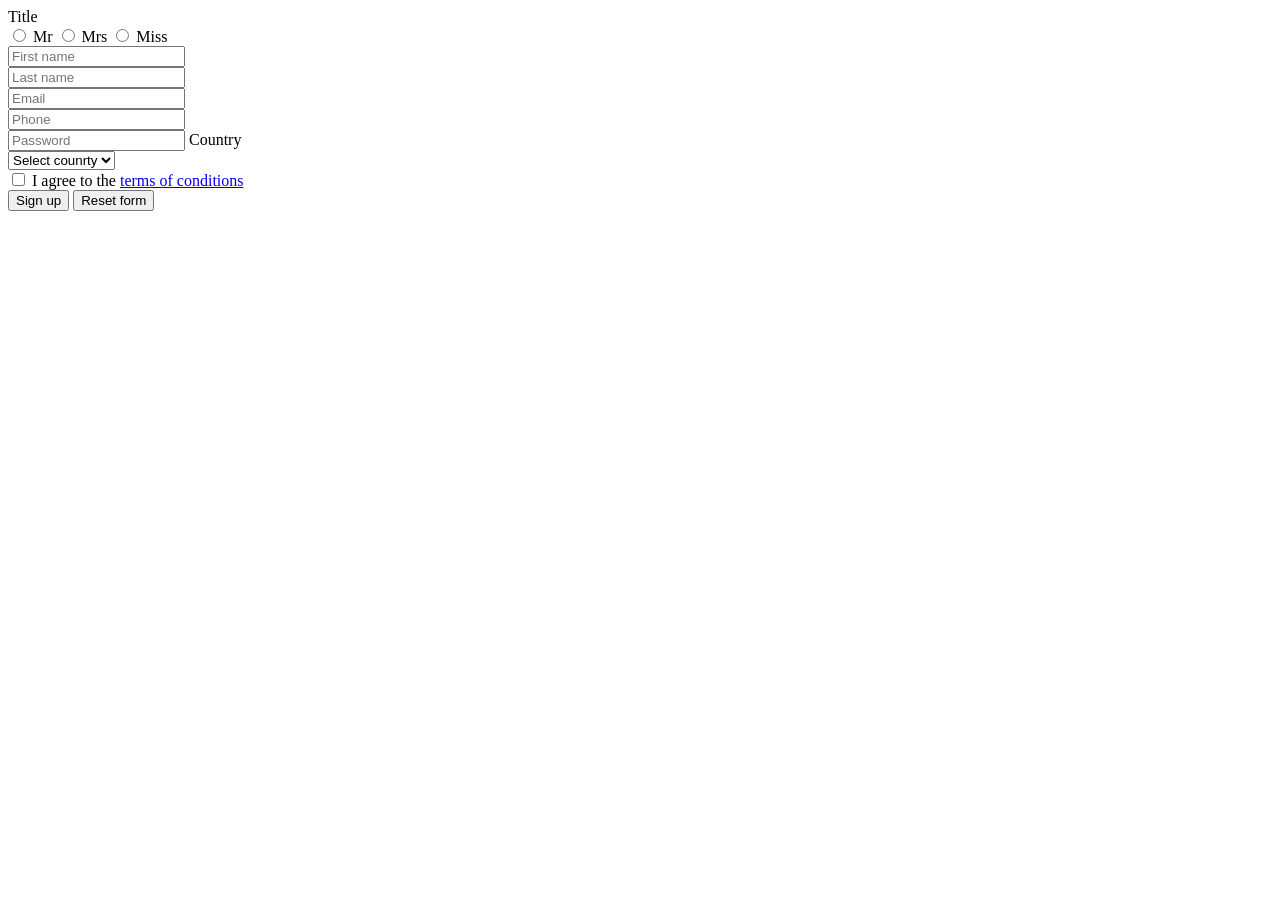
<file: 04-HTML_užduotis_1/index.html>
<!doctype html>
<html lang="en">
  <head>
    <meta charset="UTF-8" />
    <meta name="viewport" content="width=device-width, initial-scale=1.0" />
    <title>04-Html. Uždoutis 1</title>
    <style>
      form {
        width: 250px;
      }
    </style>
  </head>
  <body>
    <form>
      <label>Title</label>
      <div class="title-group">
        <input type="radio" name="title" id="mr" value="Mr" />
        <label form="mr">Mr</label>

        <input type="radio" name="title" id="mrs" value="Mrs" />
        <label form="mrs">Mrs</label>

        <input type="radio" name="title" id="miss" value="Miss" />
        <label form="miss">Miss</label>
      </div>

      <input type="text" name="firstname" placeholder="First name" />
      <input type="text" name="lastname" placeholder="Last name" />
      <input type="email" name="email" placeholder="Email" />
      <input type="phone" name="phone" placeholder="Phone" />
      <input type="password" name="password" placeholder="Password" />

      <label for="country">Country</label>
      <select id="country" name="country" required>
        <option value="">Select counrty</option>
        <option value="LT">Lithuania</option>
        <option value="LV">Latvia</option>
        <option value="EE">Estonia</option>
        <option value="Pl">Poland</option>
      </select>

      <div class="checkbox-group">
        <input type="checkbox" id="terms" name="terms" required />
        <label for="terms"
          >I agree to the
          <a href="terms.html" target="_blank">terms of conditions</a></label
        >
      </div>

      <div class="buuton-group">
        <button type="submit">Sign up</button>
        <button type="reset">Reset form</button>
      </div>
    </form>
  </body>
</html>
</file>
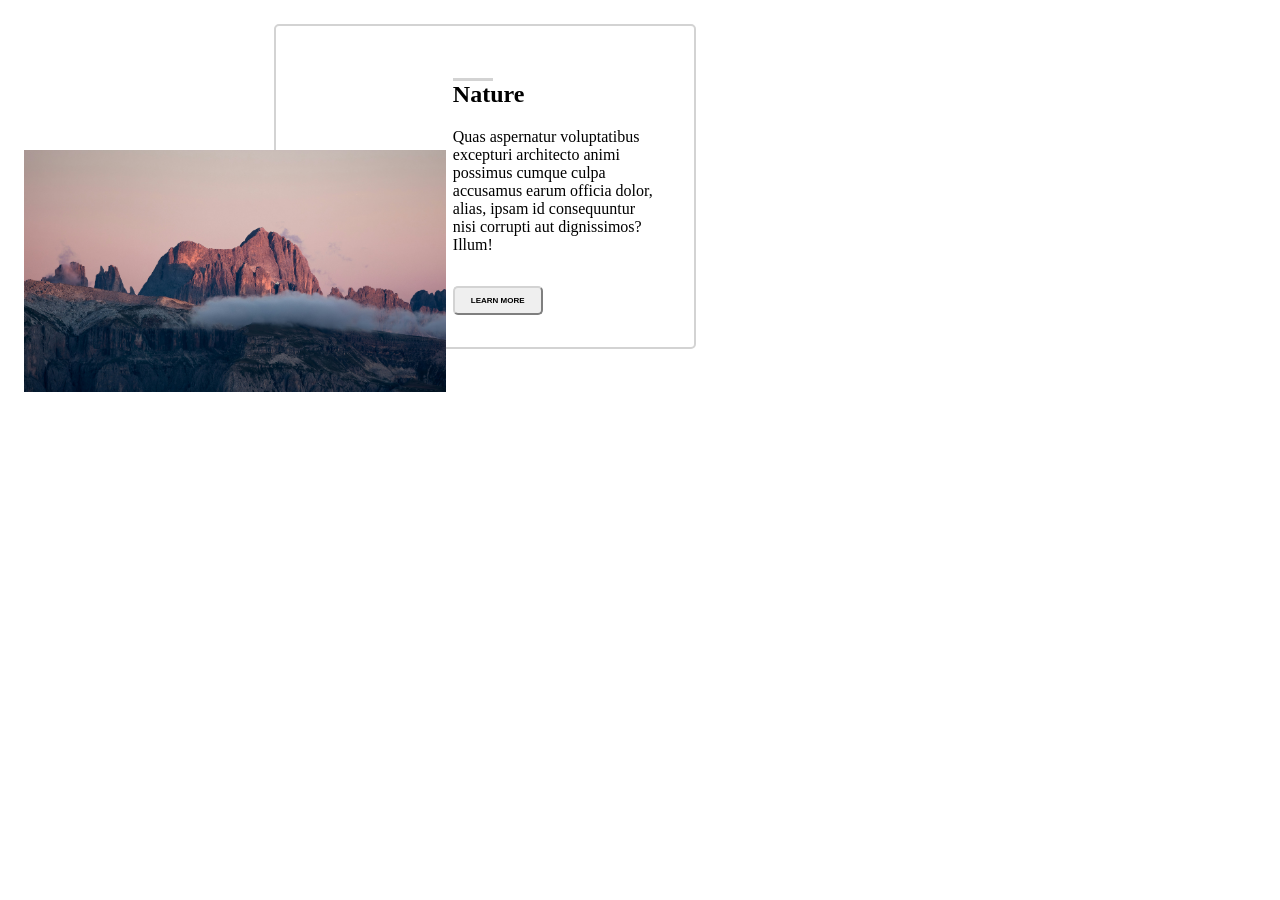
<file: css_parktika_5/index.html>
<!doctype html>
<html lang="en">
  <head>
    <meta charset="UTF-8" />
    <meta name="viewport" content="width=device-width, initial-scale=1.0" />
    <title>Praktinis darbas Nr. 5 (CSS - 6 tema)</title>
    <link rel="stylesheet" href="css/style.css" />
  </head>
  <body>
    <div class="container">
      <img src="img/nature.jpg" alt="nature" />
      <div class="description">
        <section class="about-nature">
          <h1>Nature</h1>
          <p>
            Quas aspernatur voluptatibus excepturi architecto animi possimus
            cumque culpa accusamus earum officia dolor, alias, ipsam id
            consequuntur nisi corrupti aut dignissimos? Illum!
          </p>
          <button class="btn">LEARN MORE</button>
        </section>
      </div>
    </div>
  </body>
</html>
</file>
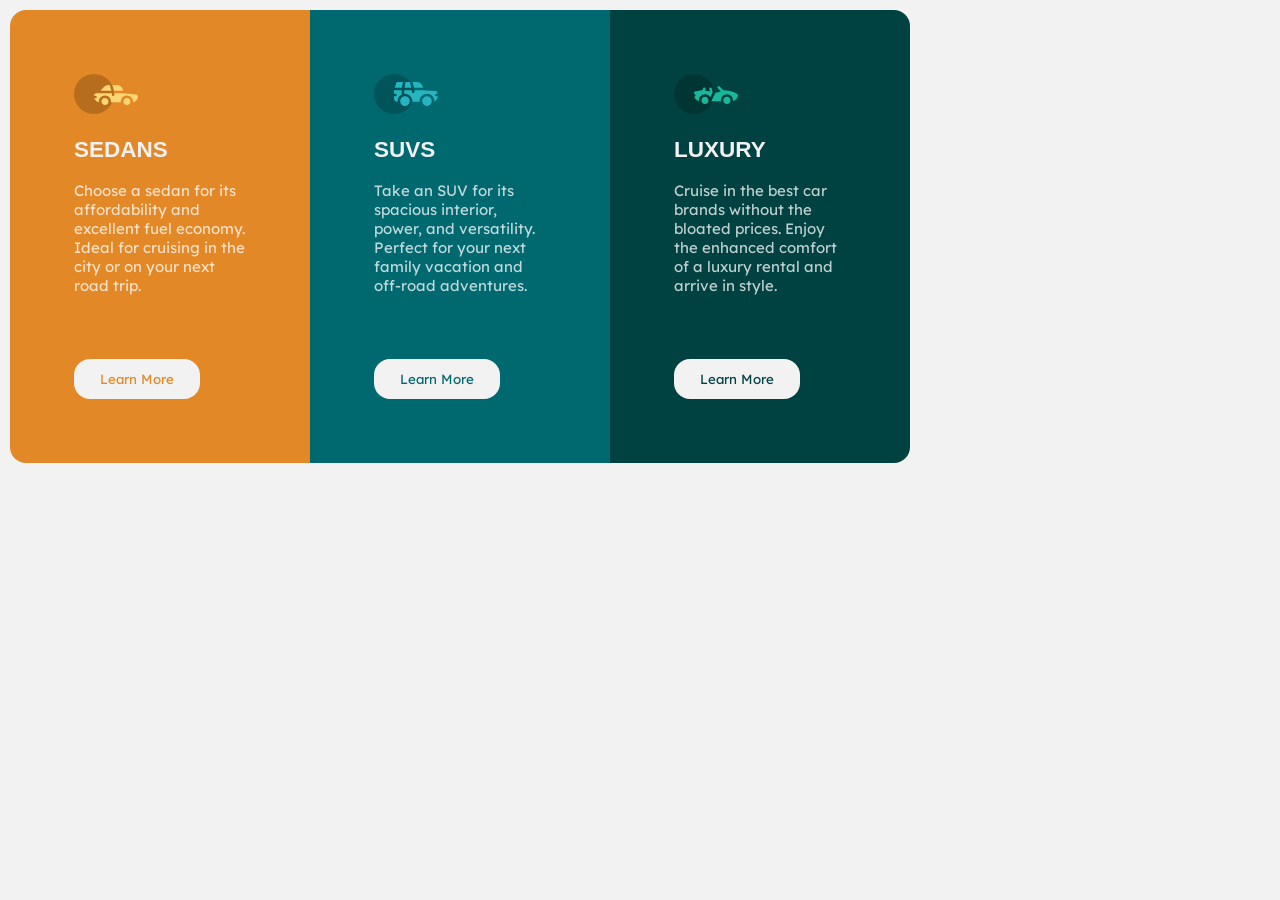
<file: css_praktika_2_(6-tema)/index.html>
<!doctype html>
<html lang="en">
  <head>
    <meta charset="UTF-8" />
    <meta name="viewport" content="width=device-width, initial-scale=1.0" />
    <!-- displays site properly based on user's device -->
    <link
      rel="icon"
      type="image/png"
      sizes="32x32"
      href="./img/favicon-32x32.png"
    />
    <title>3-column preview card component</title>
    <link rel="preconnect" href="https://fonts.googleapis.com" />
    <link rel="preconnect" href="https://fonts.gstatic.com" crossorigin />
    <link
      href="https://fonts.googleapis.com/css2?family=Lexend+Deca:wght@100..900&display=swap"
      rel="stylesheet"
    />
    <link rel="preconnect" href="https://fonts.googleapis.com" />
    <link rel="preconnect" href="https://fonts.gstatic.com" crossorigin />
    <link
      href="https://fonts.googleapis.com/css2?family=Big+Shoulders:opsz,wght@10..72,100..900&family=Lexend+Deca:wght@100..900&display=swap"
      rel="stylesheet"
    />
    <link rel="stylesheet" href="css/style.css" />
  </head>
  <body>
    <div class="container">
      <section class="cards">
        <div class="sedans-card">
          <img src="img/icon-sedans.svg" alt="sedans" />
          <div class="description">
            <h1>Sedans</h1>
            <p>
              Choose a sedan for its affordability and excellent fuel economy.
              Ideal for cruising in the city or on your next road trip.
            </p>
          </div>
          <button class="btn sedans-btn">Learn More</button>
        </div>
      </section>
      <section class="cards">
        <div class="suvs-card">
          <img src="img/icon-suvs.svg" alt="suvs" />
          <div class="description">
            <h1>SUVs</h1>
            <p>
              Take an SUV for its spacious interior, power, and versatility.
              Perfect for your next family vacation and off-road adventures.
            </p>
          </div>
          <button class="btn suvs-btn">Learn More</button>
        </div>
      </section>
      <section class="cards">
        <div class="luxury-card">
          <img src="img/icon-luxury.svg" alt="luxury" />
          <div class="description">
            <h1>Luxury</h1>
            <p>
              Cruise in the best car brands without the bloated prices. Enjoy
              the enhanced comfort of a luxury rental and arrive in style.
            </p>
          </div>
          <button class="btn luxury-btn">Learn More</button>
        </div>
      </section>
    </div>
  </body>
</html>
</file>
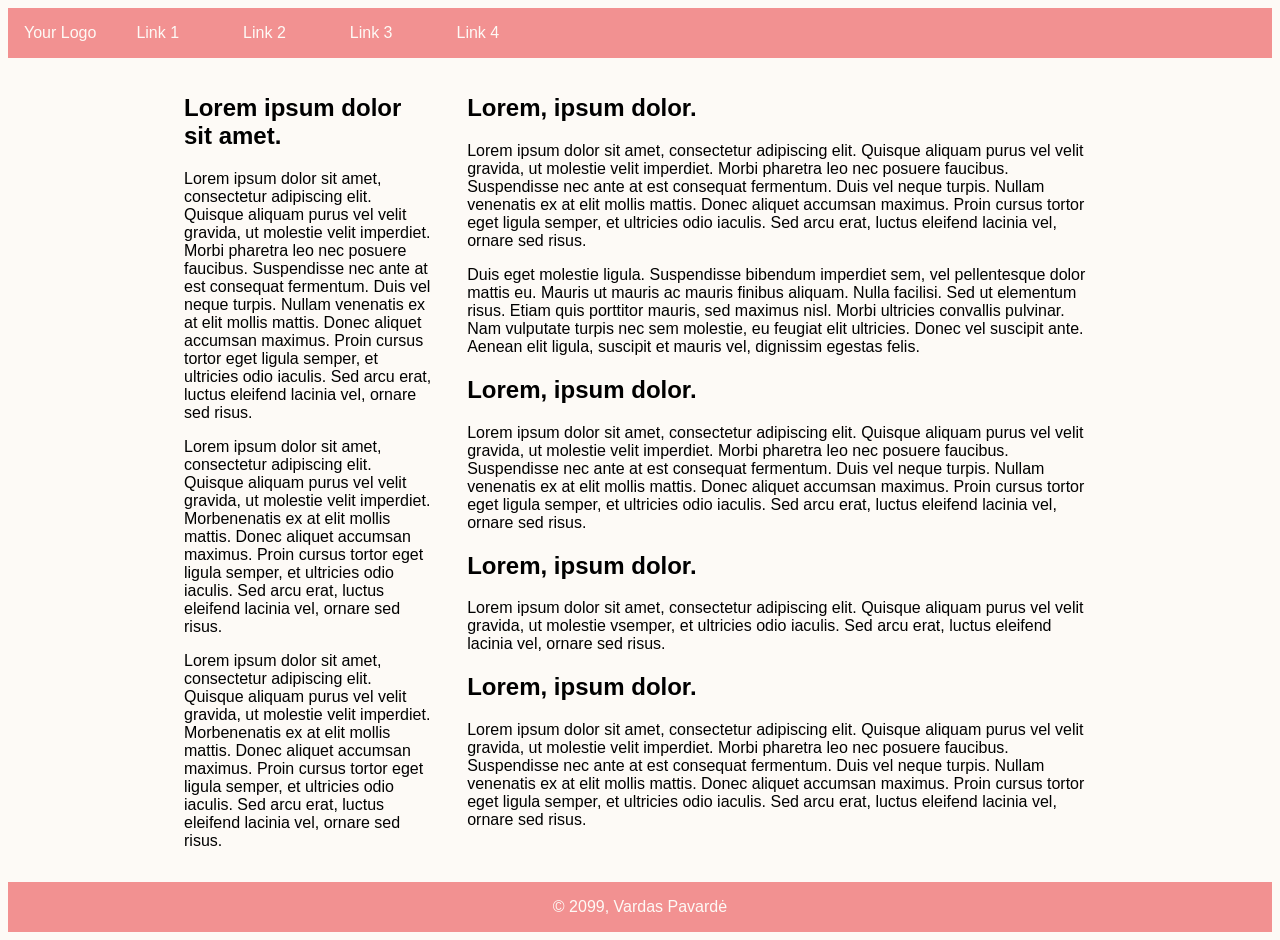
<file: Prakrinis_darbas_nr2_ (css-9tema)/index.html>
<!doctype html>
<html lang="fr">
  <head>
    <meta charset="utf-8" />
    <meta name="viewport" content="width=device-width, initial-scale=1" />
    <title>CSS Media Queries</title>
    <link rel="stylesheet" href="css/style.css" />
  </head>

  <body>
    <nav class="navigation">
      <div class="nav-logo">Your Logo</div>
      <ul class="nav-menu">
        <li><a href="">Link 1</a></li>
        <li><a href="">Link 2</a></li>
        <li><a href="">Link 3</a></li>
        <li><a href="">Link 4</a></li>
      </ul>
    </nav>
    <main class="site-container">
      <section class="section-left">
        <h2>Lorem ipsum dolor sit amet.</h2>
        <p>
          Lorem ipsum dolor sit amet, consectetur adipiscing elit. Quisque
          aliquam purus vel velit gravida, ut molestie velit imperdiet. Morbi
          pharetra leo nec posuere faucibus. Suspendisse nec ante at est
          consequat fermentum. Duis vel neque turpis. Nullam venenatis ex at
          elit mollis mattis. Donec aliquet accumsan maximus. Proin cursus
          tortor eget ligula semper, et ultricies odio iaculis. Sed arcu erat,
          luctus eleifend lacinia vel, ornare sed risus.
        </p>
        <p>
          Lorem ipsum dolor sit amet, consectetur adipiscing elit. Quisque
          aliquam purus vel velit gravida, ut molestie velit imperdiet.
          Morbenenatis ex at elit mollis mattis. Donec aliquet accumsan maximus.
          Proin cursus tortor eget ligula semper, et ultricies odio iaculis. Sed
          arcu erat, luctus eleifend lacinia vel, ornare sed risus.
        </p>
        <p>
          Lorem ipsum dolor sit amet, consectetur adipiscing elit. Quisque
          aliquam purus vel velit gravida, ut molestie velit imperdiet.
          Morbenenatis ex at elit mollis mattis. Donec aliquet accumsan maximus.
          Proin cursus tortor eget ligula semper, et ultricies odio iaculis. Sed
          arcu erat, luctus eleifend lacinia vel, ornare sed risus.
        </p>
      </section>
      <section class="section-right">
        <h2>Lorem, ipsum dolor.</h2>
        <p>
          Lorem ipsum dolor sit amet, consectetur adipiscing elit. Quisque
          aliquam purus vel velit gravida, ut molestie velit imperdiet. Morbi
          pharetra leo nec posuere faucibus. Suspendisse nec ante at est
          consequat fermentum. Duis vel neque turpis. Nullam venenatis ex at
          elit mollis mattis. Donec aliquet accumsan maximus. Proin cursus
          tortor eget ligula semper, et ultricies odio iaculis. Sed arcu erat,
          luctus eleifend lacinia vel, ornare sed risus.
        </p>
        <p>
          Duis eget molestie ligula. Suspendisse bibendum imperdiet sem, vel
          pellentesque dolor mattis eu. Mauris ut mauris ac mauris finibus
          aliquam. Nulla facilisi. Sed ut elementum risus. Etiam quis porttitor
          mauris, sed maximus nisl. Morbi ultricies convallis pulvinar. Nam
          vulputate turpis nec sem molestie, eu feugiat elit ultricies. Donec
          vel suscipit ante. Aenean elit ligula, suscipit et mauris vel,
          dignissim egestas felis.
        </p>
        <h2>Lorem, ipsum dolor.</h2>
        <p>
          Lorem ipsum dolor sit amet, consectetur adipiscing elit. Quisque
          aliquam purus vel velit gravida, ut molestie velit imperdiet. Morbi
          pharetra leo nec posuere faucibus. Suspendisse nec ante at est
          consequat fermentum. Duis vel neque turpis. Nullam venenatis ex at
          elit mollis mattis. Donec aliquet accumsan maximus. Proin cursus
          tortor eget ligula semper, et ultricies odio iaculis. Sed arcu erat,
          luctus eleifend lacinia vel, ornare sed risus.
        </p>
        <h2>Lorem, ipsum dolor.</h2>
        <p>
          Lorem ipsum dolor sit amet, consectetur adipiscing elit. Quisque
          aliquam purus vel velit gravida, ut molestie vsemper, et ultricies
          odio iaculis. Sed arcu erat, luctus eleifend lacinia vel, ornare sed
          risus.
        </p>
        <h2>Lorem, ipsum dolor.</h2>
        <p>
          Lorem ipsum dolor sit amet, consectetur adipiscing elit. Quisque
          aliquam purus vel velit gravida, ut molestie velit imperdiet. Morbi
          pharetra leo nec posuere faucibus. Suspendisse nec ante at est
          consequat fermentum. Duis vel neque turpis. Nullam venenatis ex at
          elit mollis mattis. Donec aliquet accumsan maximus. Proin cursus
          tortor eget ligula semper, et ultricies odio iaculis. Sed arcu erat,
          luctus eleifend lacinia vel, ornare sed risus.
        </p>
      </section>
    </main>
    <footer>&copy; 2099, Vardas Pavardė</footer>
  </body>
</html>
</file>
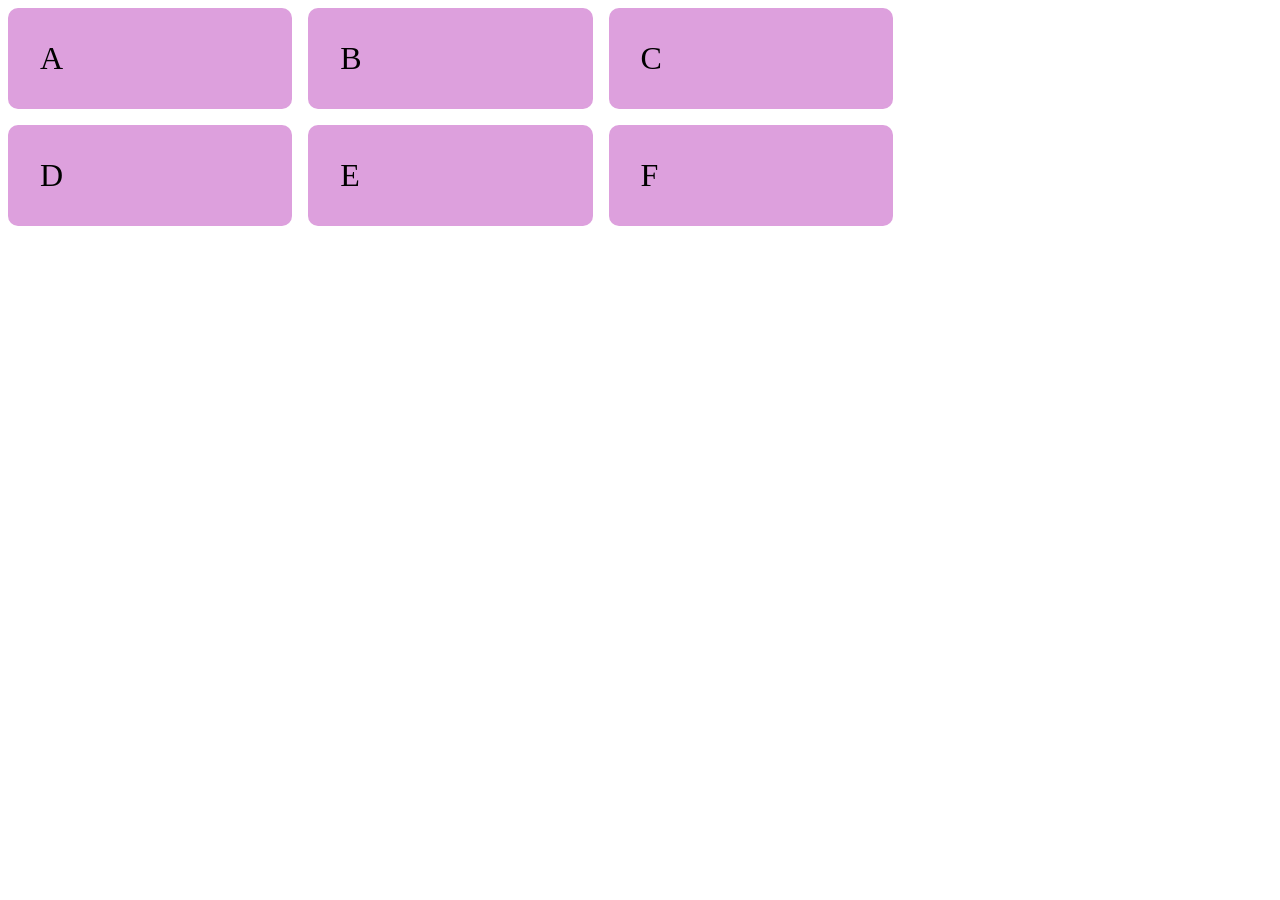
<file: CSS - GRID (8 -tema)/Praktinis_darbas_1_(css-8-tema)/index.html>
<!doctype html>
<html lang="en">
  <head>
    <meta charset="UTF-8" />
    <meta name="viewport" content="width=device-width, initial-scale=1.0" />
    <title>Prakrinis darbas nr. 1</title>
    <link rel="stylesheet" href="css/style.css" />
  </head>
  <body>
    <div class="container">
      <div class="card">A</div>
      <div class="card">B</div>
      <div class="card">C</div>
      <div class="card">D</div>
      <div class="card">E</div>
      <div class="card">F</div>
    </div>
  </body>
</html>
</file>
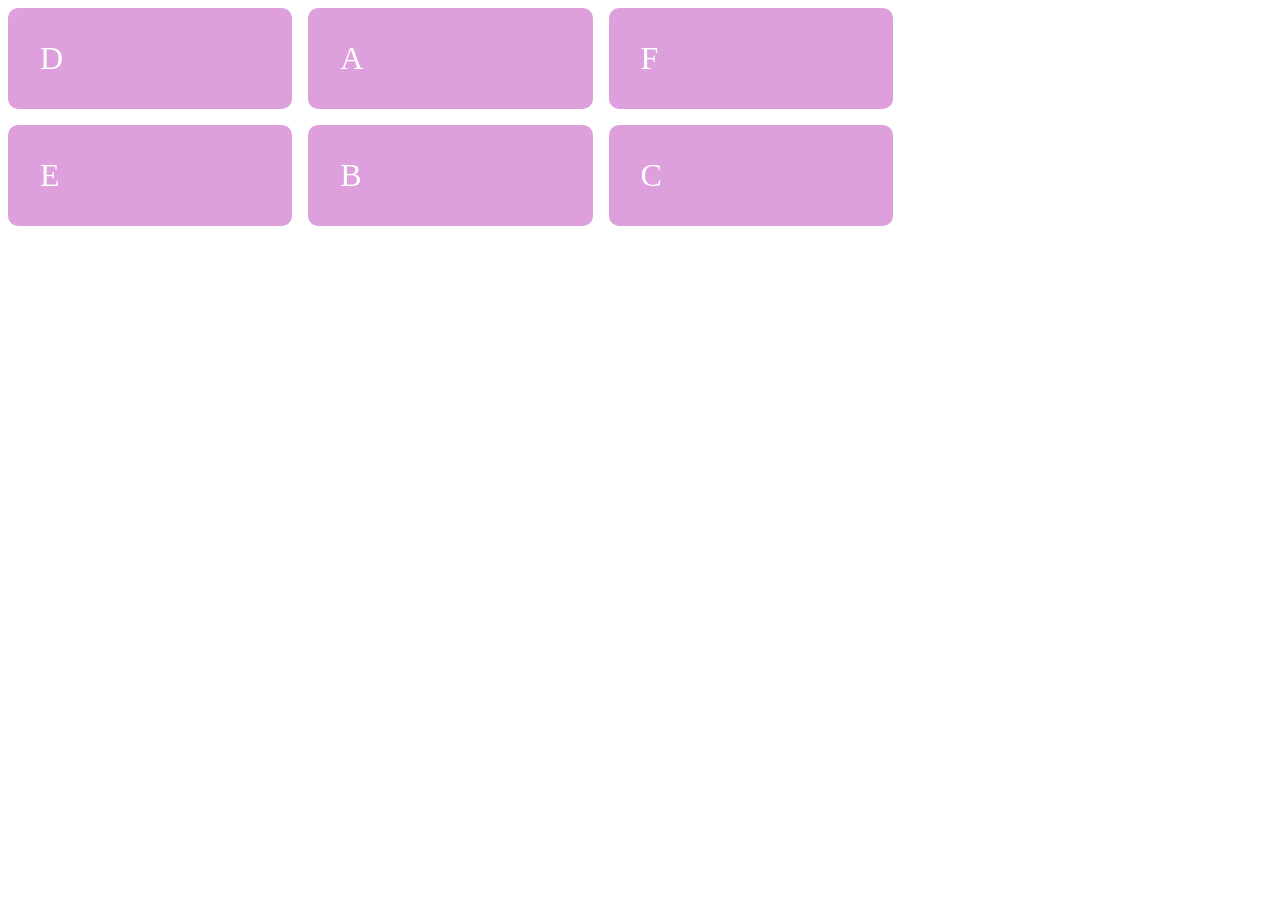
<file: CSS - GRID (8 -tema)/Praktinis_darbas_2_(css-8-tema)/index.html>
<!doctype html>
<html lang="en">
  <head>
    <meta charset="UTF-8" />
    <meta name="viewport" content="width=device-width, initial-scale=1.0" />
    <title>Praktinis darbas nr. 2</title>
    <link rel="stylesheet" href="css/style.css" />
  </head>
  <body>
    <div class="container">
      <div class="card a">A</div>
      <div class="card b">B</div>
      <div class="card c">C</div>
      <div class="card d">D</div>
      <div class="card e">E</div>
      <div class="card f">F</div>
    </div>
  </body>
</html>
</file>
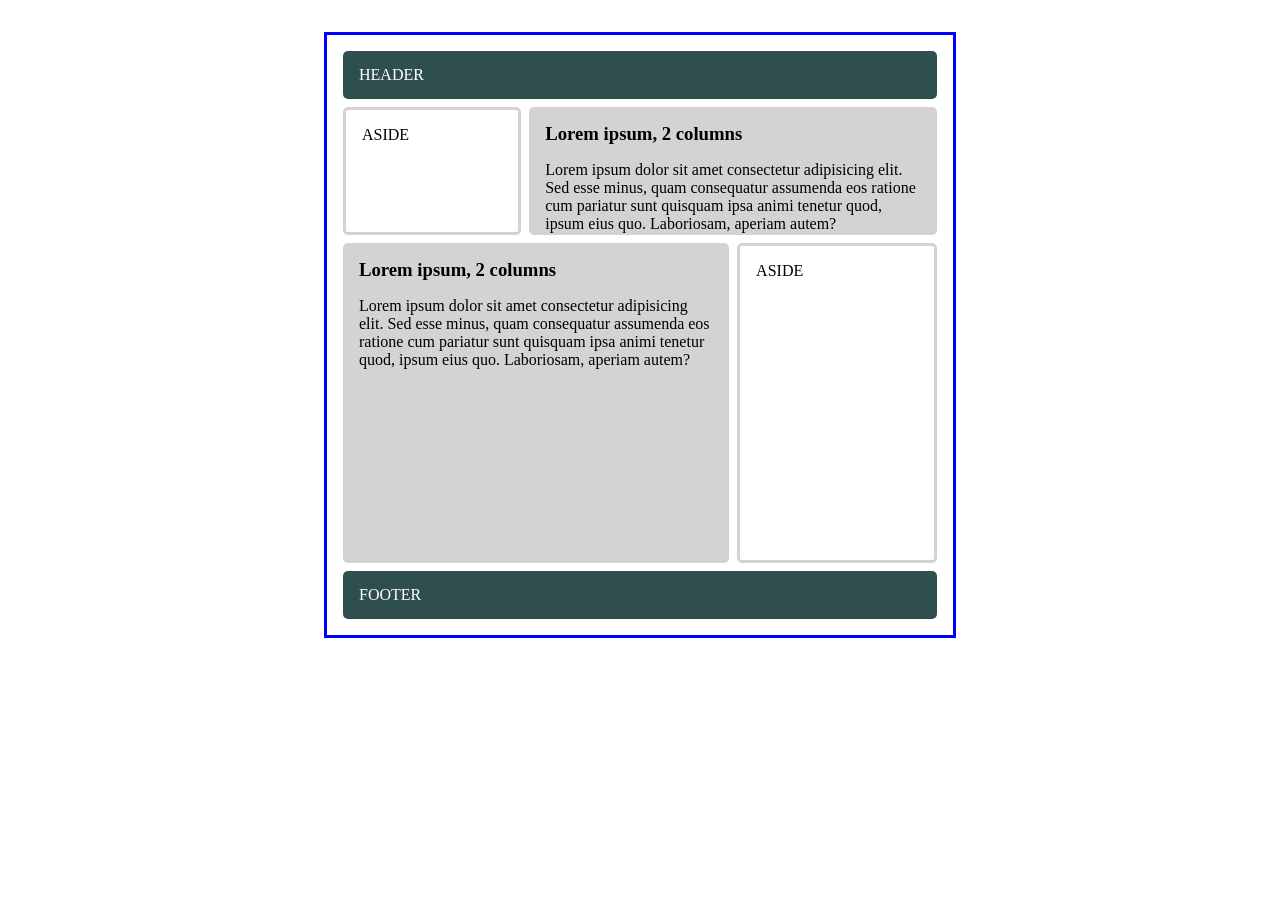
<file: CSS - GRID (8 -tema)/Praktinis_darbas_4_(css-8-tema)/index.html>
<!doctype html>
<html lang="en">
  <head>
    <meta charset="UTF-8" />
    <meta name="viewport" content="width=device-width, initial-scale=1.0" />
    <title>Praktinis darbas nr. 4</title>
    <link rel="stylesheet" href="css/style.css" />
  </head>
  <body>
    <div class="container">
      <div class="header-area">Header</div>
      <div class="aside1-area">ASIDE</div>
      <div class="content1-area">
        <h3>Lorem ipsum, 2 columns</h3>
        <p>
          Lorem ipsum dolor sit amet consectetur adipisicing elit. Sed esse
          minus, quam consequatur assumenda eos ratione cum pariatur sunt
          quisquam ipsa animi tenetur quod, ipsum eius quo. Laboriosam, aperiam
          autem?
        </p>
      </div>
      <div class="content2-area">
        <h3>Lorem ipsum, 2 columns</h3>
        <p>
          Lorem ipsum dolor sit amet consectetur adipisicing elit. Sed esse
          minus, quam consequatur assumenda eos ratione cum pariatur sunt
          quisquam ipsa animi tenetur quod, ipsum eius quo. Laboriosam, aperiam
          autem?
        </p>
      </div>
      <div class="aside2-area">ASIDE</div>
      <div class="footer-area">Footer</div>
    </div>
  </body>
</html>
</file>
<file: css_parktika_5/css/style.css>
.container {
  width: 44rem;
  height: 25em;
  position: relative;
}

img {
  width: 60%;
  height: auto;
  position: absolute;
  bottom: 1rem;
  left: 1rem;
  z-index: 2;
}

.description {
  width: 60%;
  position: absolute;
  top: 1rem;
  right: 1rem;
  z-index: 1;
  background-color: white;
  box-sizing: border-box;
  border: 2px solid lightgray;
  border-radius: 5px;
}

.about-nature {
  width: 50%;
  margin-left: auto;
  padding: 2rem;
}

.about-nature h1::before {
  content: "";
  display: block;
  width: 40px;
  height: 3px;
  background-color: lightgrey;
}

p {
  margin-bottom: 2rem;
}

.btn {
  border-radius: 5px;
  border-color: lightgray;
  font-size: 0.5rem;
  font-weight: bold;
  padding: 0.5rem 1rem;
}
</file>
<file: css_praktika_2_(6-tema)/css/style.css>
body {
  font-family: "Lexend Deca", sans-serif;
  font-size: 15px;
  margin: 0;
  padding: 0;
  background-color: hsl(0, 0%, 95%);
}

.container {
  width: 900px;
  font-size: 0;
  margin: 10px;
  border-radius: 1rem;
  overflow: hidden;
}

.cards {
  width: 300px;
  display: inline-block;
  vertical-align: top;
  font-size: 15px;
}

.sedans-card,
.suvs-card,
.luxury-card {
  padding: 4rem;
}

.sedans-card {
  background-color: hsl(31, 77%, 52%);
}

.suvs-card {
  background-color: hsl(184, 100%, 22%);
}

.luxury-card {
  background-color: hsl(179, 100%, 13%);
}

.description h1 {
  font-family: "Big Shoulders Display", sans-serif;
  font-weight: 700;
  color: hsl(0, 0%, 95%);
  text-transform: uppercase;
}

.description p {
  font-family: "Lexend deca", sans-serif;
  font-weight: 400;
  color: hsla(0, 0%, 100%, 0.75);
  margin-bottom: 4rem;
}

.btn {
  font-family: "Lexend Deca", sans-serif;
  font-weight: 400;
  padding: 0.6rem 1.5rem;
  border-radius: 1rem;
  border: 2px solid transparent;
  cursor: pointer;
}

.sedans-btn,
.suvs-btn,
.luxury-btn {
  background-color: hsl(0, 0%, 95%);
}

.sedans-btn {
  color: hsl(31, 77%, 52%);
}

.suvs-btn {
  color: hsl(184, 100%, 22%);
}

.luxury-btn {
  color: hsl(179, 100%, 13%);
}

.sedans-btn:hover,
.suvs-btn:hover,
.luxury-btn:hover {
  background-color: transparent;
  color: hsl(0, 0%, 100%);
  border: 2px solid hsl(0, 0%, 95%);
}
</file>
<file: Prakrinis_darbas_nr2_ (css-9tema)/css/style.css>
:root {
  --lightgrey: #fdfaf6;
  --pink: #f29191;
}

* {
  box-sizing: border-box;
}

body {
  background-color: var(--lightgrey);
  font-family: Verdana, Geneva, Tahoma, sans-serif;
}

/* Moble-first*/

/* Mobile: visas turinys stulpeliu */
.navigation {
  align-items: center;
}

.nav-logo {
  padding: 1rem;
}

/* bendras background-color */
.navigation,
footer {
  background-color: var(--pink);
}

/* bendras color */
.navigation,
.navigation a,
footer {
  color: var(--lightgrey);
}

/* turi bendrą display flex ir flex- direction column */
.navigation,
.navigation ul,
main {
  display: flex;
  flex-direction: column;
}

/* turi bendrą width */
.navigation ul,
main {
  width: 100%;
}

/* turi bendrą padding */
.nav-logo,
.navigation ul,
.navigation a,
section,
footer {
  padding: 1rem;
}

/* turi bendrą text-align */
.navigation ul,
footer {
  text-align: center;
}

.navigation ul {
  list-style: none;
}

.navigation li {
  border-top: 1px solid rgba(255, 255, 255, 0.2);
}

.navigation a {
  display: block;
  text-decoration: none;
}

/* MAIN */
main {
  margin: 0 auto;
}

@media (min-width: 576px) {
  .navigation {
    flex-direction: row;
    justify-content: center;
    align-items: center;
  }

  .navigation ul {
    flex-direction: row;
    align-items: center;
    gap: 1rem;
    width: auto;
    margin: 0;
    padding: 0;
  }

  .navigation li {
    border: none;
  }

  .navigation a {
    padding: 1rem 1.5rem;
  }
}

@media (min-width: 768px) {
  main {
    flex-direction: row;
  }

  .section-left {
    width: 50%;
  }

  .section-right {
    width: 50%;
  }
}

@media (min-width: 992px) {
  .navigation {
    justify-content: flex-start;
  }

  .section-left {
    width: 30%;
  }

  .section-right {
    width: 70%;
  }
}

@media (min-width: 1200px) {
  main {
    padding: 0 10rem;
  }
  .section-left {
    width: 30%;
  }

  .section-right {
    width: 70%;
  }
}
</file>
<file: CSS - GRID (8 -tema)/Praktinis_darbas_1_(css-8-tema)/css/style.css>
* {
  box-sizing: border-box;
}

.container {
  width: 70%;
  display: grid;
  grid-template-columns: repeat(3, 1fr);
  gap: 1rem;
}

.card {
  background-color: plum;
  padding: 2rem;
  font-size: 2rem;
  border-radius: 10px;
}
</file>
<file: CSS - GRID (8 -tema)/Praktinis_darbas_2_(css-8-tema)/css/style.css>
* {
  box-sizing: border-box;
}

.container {
  width: 70%;
  display: grid;
  grid-template-columns: repeat(3, 1fr);
  gap: 1rem;
  grid-template-areas:
    "d a f"
    "e b c";
}

.a {
  grid-area: a;
}
.b {
  grid-area: b;
}
.c {
  grid-area: c;
}
.d {
  grid-area: d;
}
.e {
  grid-area: e;
}
.f {
  grid-area: f;
}

.card {
  background-color: plum;
  padding: 2rem;
  font-size: 2rem;
  border-radius: 10px;
  color: white;
}
</file>
<file: CSS - GRID (8 -tema)/Praktinis_darbas_4_(css-8-tema)/css/style.css>
* {
  box-sizing: border-box;
}

.container {
  display: grid;
  width: 50%;
  color: white;
  border: 3px solid blue;
  margin: 2rem auto;
  grid-template-columns: 30% 1fr 1fr;
  grid-template-rows: 3rem 8rem 20rem 3rem;
  grid-gap: 0.5rem;
  font-size: 1remx;
  padding: 1rem;
}

.header-area,
.footer-area {
  grid-column: span 3;
  background-color: darkslategray;
  align-content: center;
  border-radius: 5px;
  padding-left: 1rem;
  text-transform: uppercase;
}

.aside1-area,
.aside2-area {
  border: 3px solid lightgray;
  border-color: lightgray;
  border-radius: 5px;
  background-color: white;
  color: black;
  padding: 1rem;
}

.aside1-area {
  grid-column: 1 / 2;
  grid-row: 2 / 3;
}

h3 {
  margin: 0;
}

.content1-area,
.content2-area {
  background: lightgray;
  padding: 1rem;
  color: black;
  border-radius: 5px;
}

.content1-area {
  grid-column: 2 / 4;
  grid-row: 2 / 3;
}

.content2-area {
  grid-column: 1 / 3;
  grid-row: 3 / 4;
}

.aside2-area {
  grid-column: 3 / 4;
  grid-row: 3 / 4;
}
</file>
